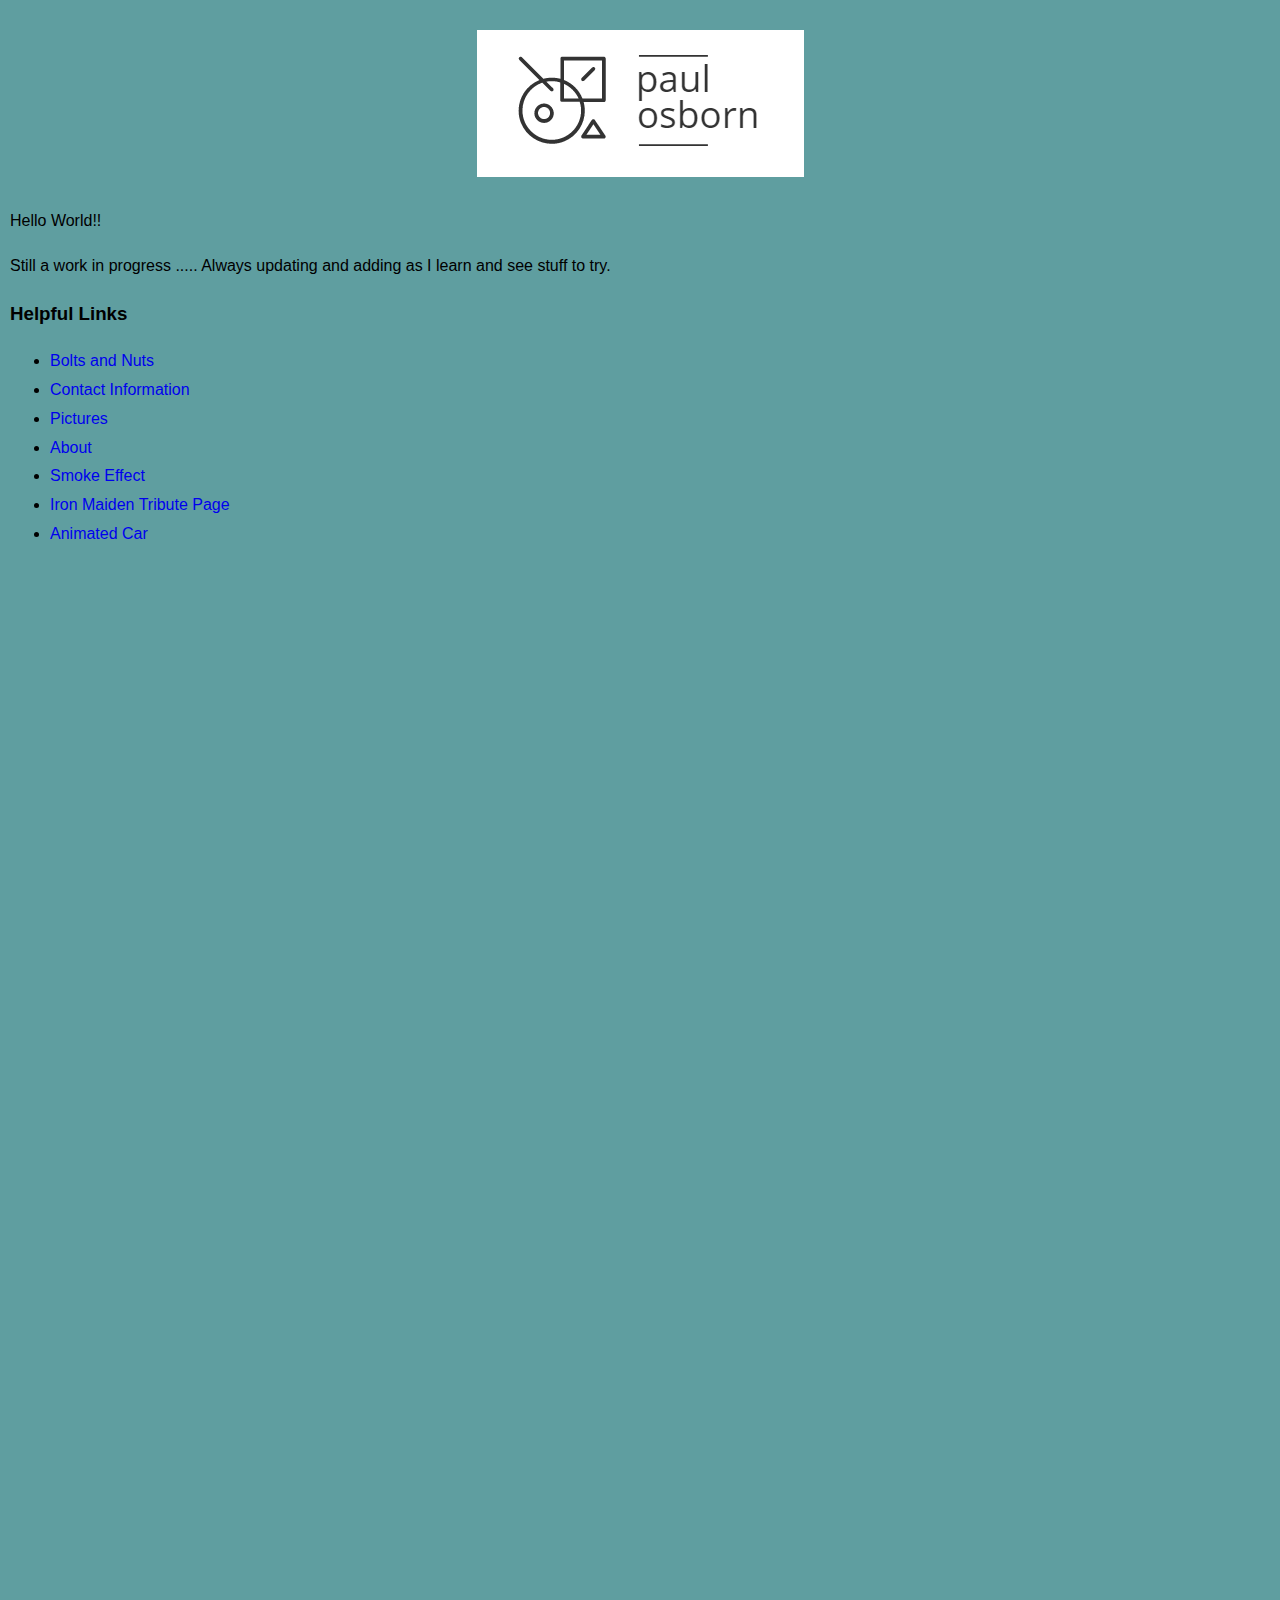
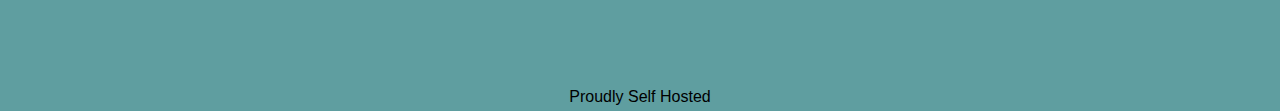
<file: index.html>
<!DOCTYPE html>
<html lang="en">
	<head> 
		<meta charset="utf-8">
		<title>Paul's Web Page</title>
		<link rel="stylesheet" href="css/main.css" />
	</head>
	 <body>
			<audio autoplay loop>
			<source src="/audio/Elevator_Music.mp3" type="audio/mpeg">
			</audio>
				<div class="title">
					<H1><img src="paulosbornlogo.png" alt=""></H1>
				</div>	 
				  	<div class="content">
						  
							<p>Hello World!!</p>
							Still a work in progress .....
							Always updating and adding as I learn and see stuff to try.<br>
						</div>
						<div class="links">
						<p><H3>Helpful Links</H3></p>
							<ul>
								<li> <a href="Bolt_Information.html">Bolts and Nuts</a> </li>
								<li> <a href="contact.html">Contact Information</a> </li>
								<li> <a href="picture.html">Pictures</a></li>
								<li> <a href="about.html">About</a></li>
								<li><a href="smoke.html">Smoke Effect</a></li>
								<li><a href="/maidentribute/legacyofthebeast.jpg">Iron Maiden Tribute Page</a></li>
								<li><a href="/Car_Animation/index.html">Animated Car</a></li>
							</ul>
					</div>
					<div class="footer">
						Proudly Self Hosted
					</div>
		</body>
</html>
</file>
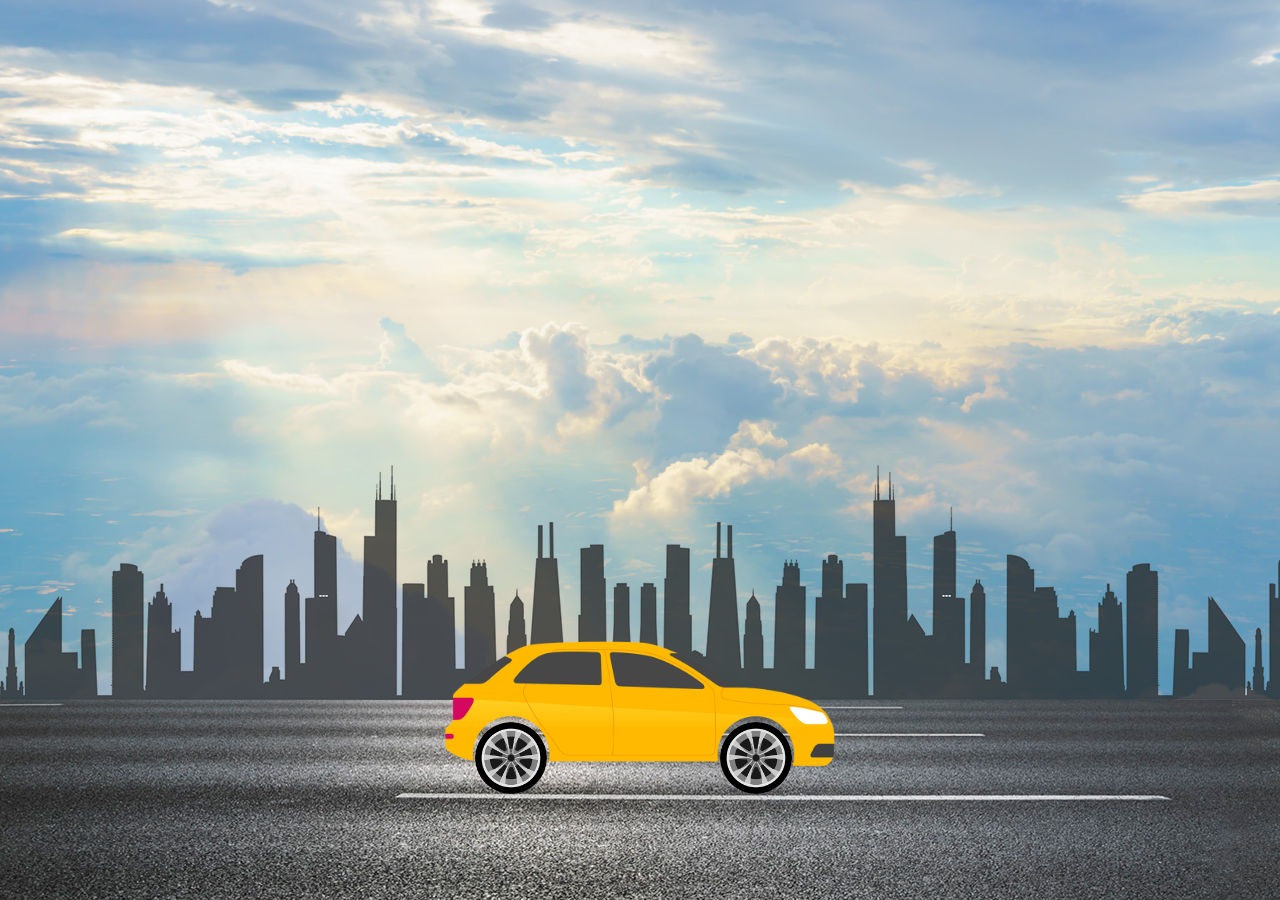
<file: Car_Animation/index.html>
<!DOCTYPE html>
<html lang="en">
<head>
    <meta charset="UTF-8">
    <meta name="viewport" content="width=device-width, initial-scale=1.0">
    <meta http-equiv="X-UA-Compatible" content="ie=edge">
    <link rel="stylesheet" href="style.css">
    <title>Running Car Animation</title>
</head>
<body>
    <div class="hero">
        <div class="highway"></div>
        <div class="city"></div>
        <div class="car">
            <img src="img/car.png">
        </div>
        <div class="wheel">
            <img src="img/wheel.png" class="back-wheel">
            <img src="img/wheel.png" class="front-wheel">
        </div>
    </div>


</body>
</html>
</file>
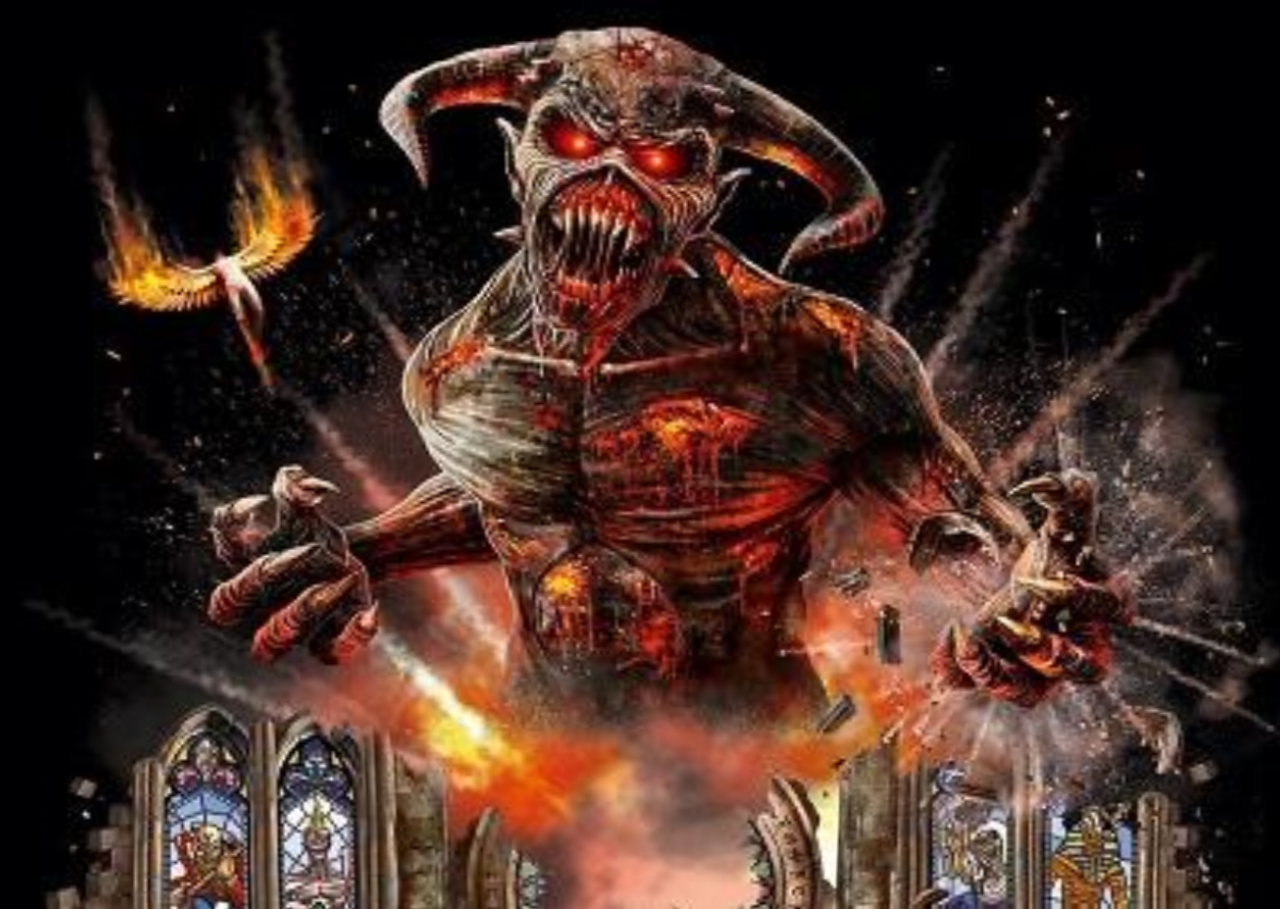
<file: maidentribute/index.html>
<!DOCTYPE html>
<html>
  <head>
    <meta charset="UTF-8" />
    <link rel="stylesheet" href="styles.css" />
    <title>Iron Maiden Collage</title>
  </head>
  <body>
    <script src="pixi.min.js"></script>
    <script>
      var app;
      function initPixi() {
        app = new PIXI.Application({
          width: window.innerWidth,
          height: window.innerHeight
        });
        document.body.appendChild(app.view);
        var image = new PIXI.Sprite.from('legacyofthebeast.jpg');
        image.width = window.innerWidth;
        image.height = window.innerHeight;
        app.stage.addChild(image);
        displacementSprite = new PIXI.Sprite.from('cloud.png');
        displacementFilter = new PIXI.filters.DisplacementFilter(
          displacementSprite
        );
        displacementSprite.texture.baseTexture.wrapMode =
          PIXI.WRAP_MODES.REPEAT;
        app.stage.addChild(displacementSprite);
        app.stage.filters = [displacementFilter];
        app.renderer.view.style.transform = 'scale(1.02)';
        displacementSprite.scale.x = 6;
        displacementSprite.scale.y = 6;
        animate();
      }
      function animate() {
        displacementSprite.x += 10;
        displacementSprite.y += 4;
        requestAnimationFrame(animate);
      }
      initPixi();
    </script>
  </body>
</html>
</file>
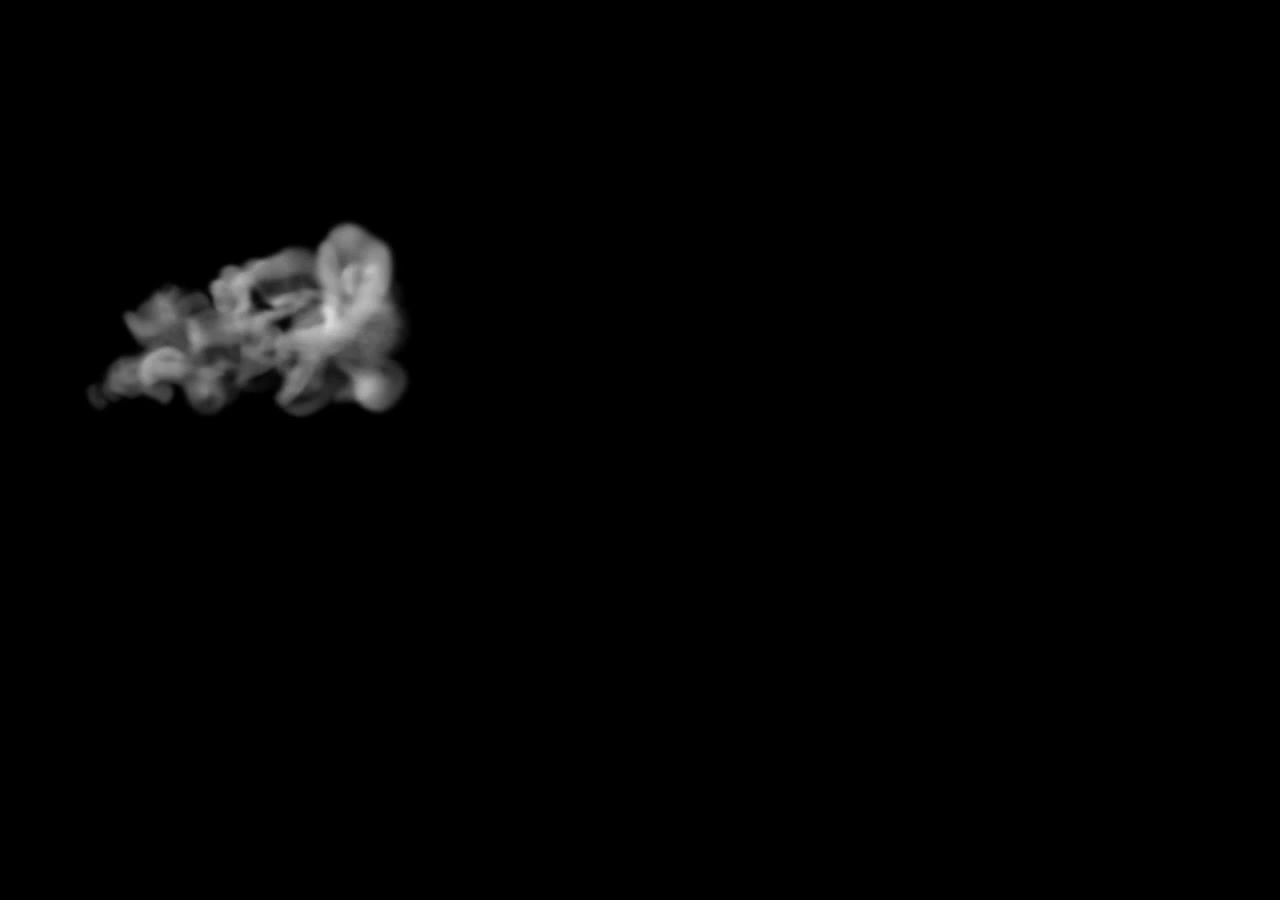
<file: smoke_name/index.html>
<!DOCTYPE html>
<html lang="en">
  <head>
    <meta charset="UTF-8" />
    <meta name="viewport" content="width=device-width, initial-scale=1.0" />
    <meta http-equiv="X-UA-Compatible" content="ie=edge" />
    <title>Text Reveal Animation Effect</title>
    <link rel="stylesheet" type="text/css" href="style.css" />
  </head>
  <body>
    <section>
      <video src="smoke.mp4" autoplay muted></video>
      <h1>
        <span>K</span>
        <span>I</span>
        <span>M</span>
        <span>B</span>
        <span>E</span>
        <span>R</span>
        <span>L</span>
        <span>Y</span>
      </h1>
    </section>
  </body>
</html>
</file>
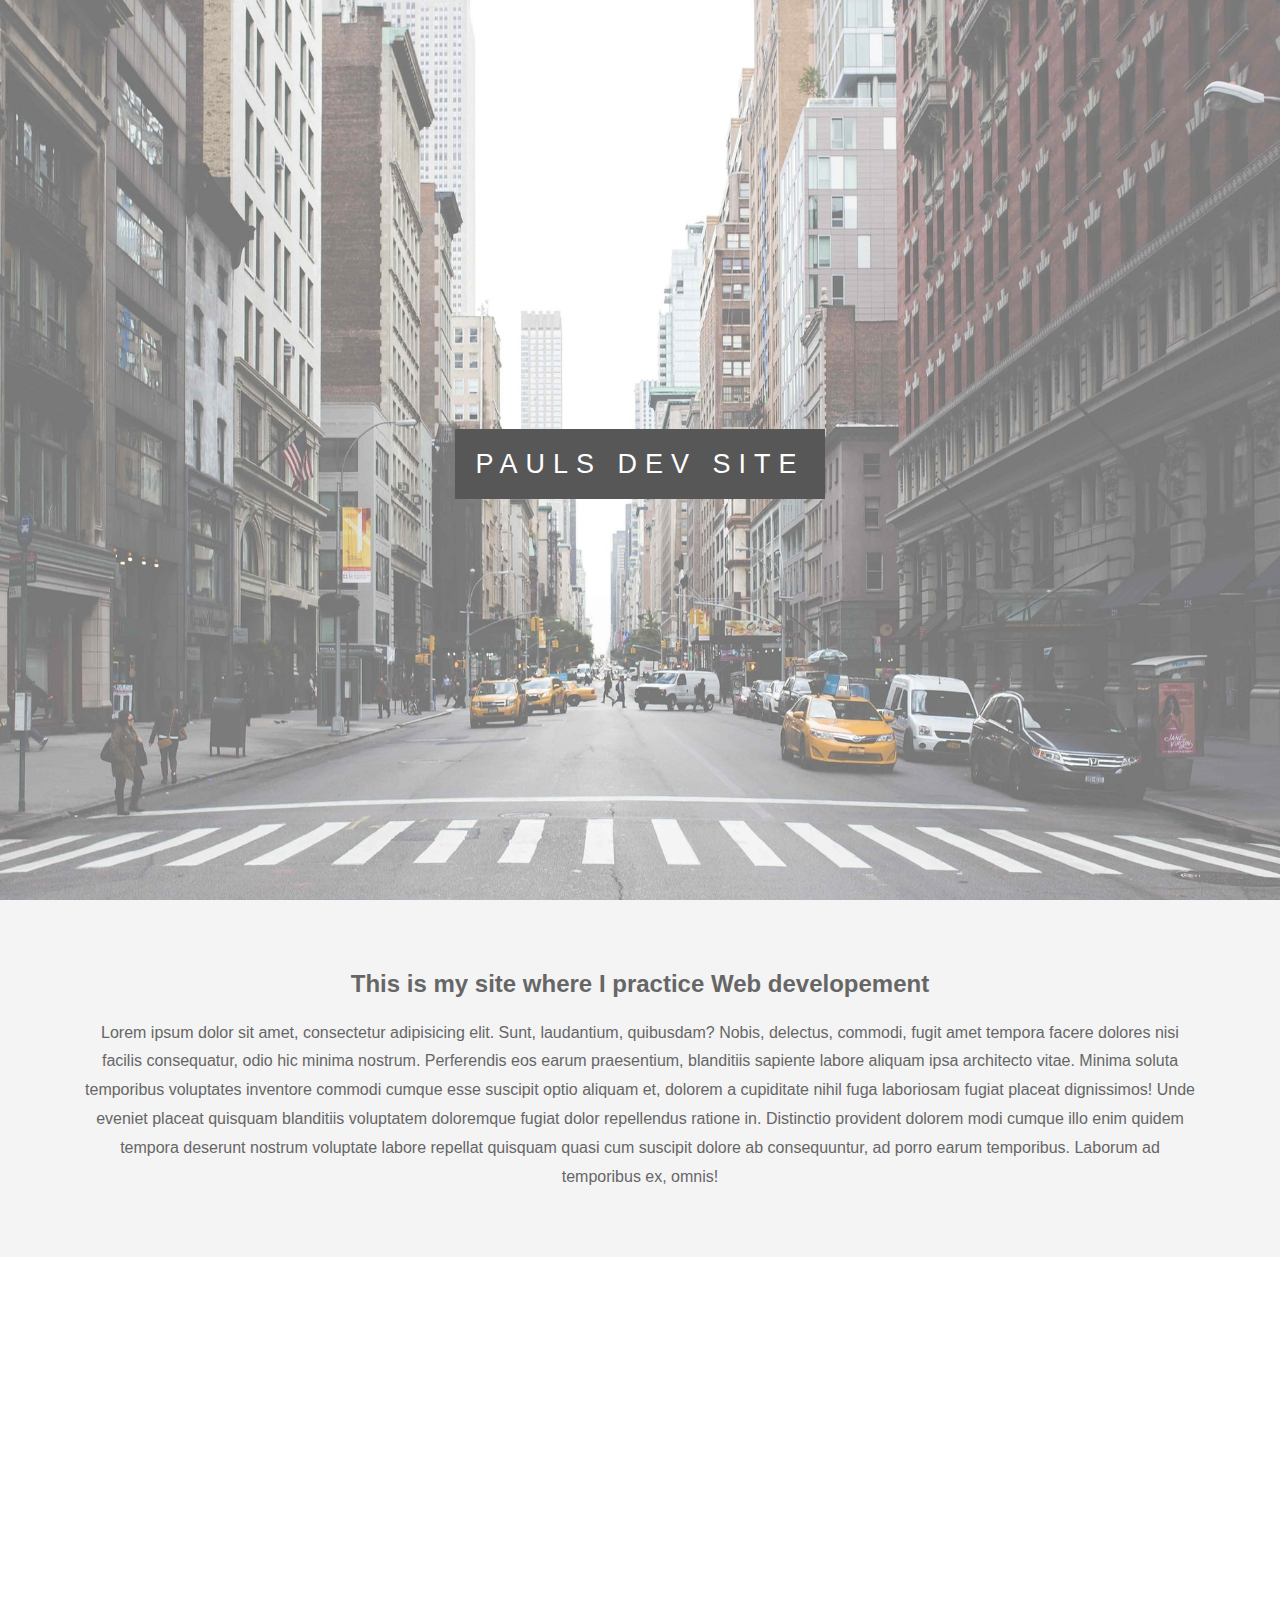
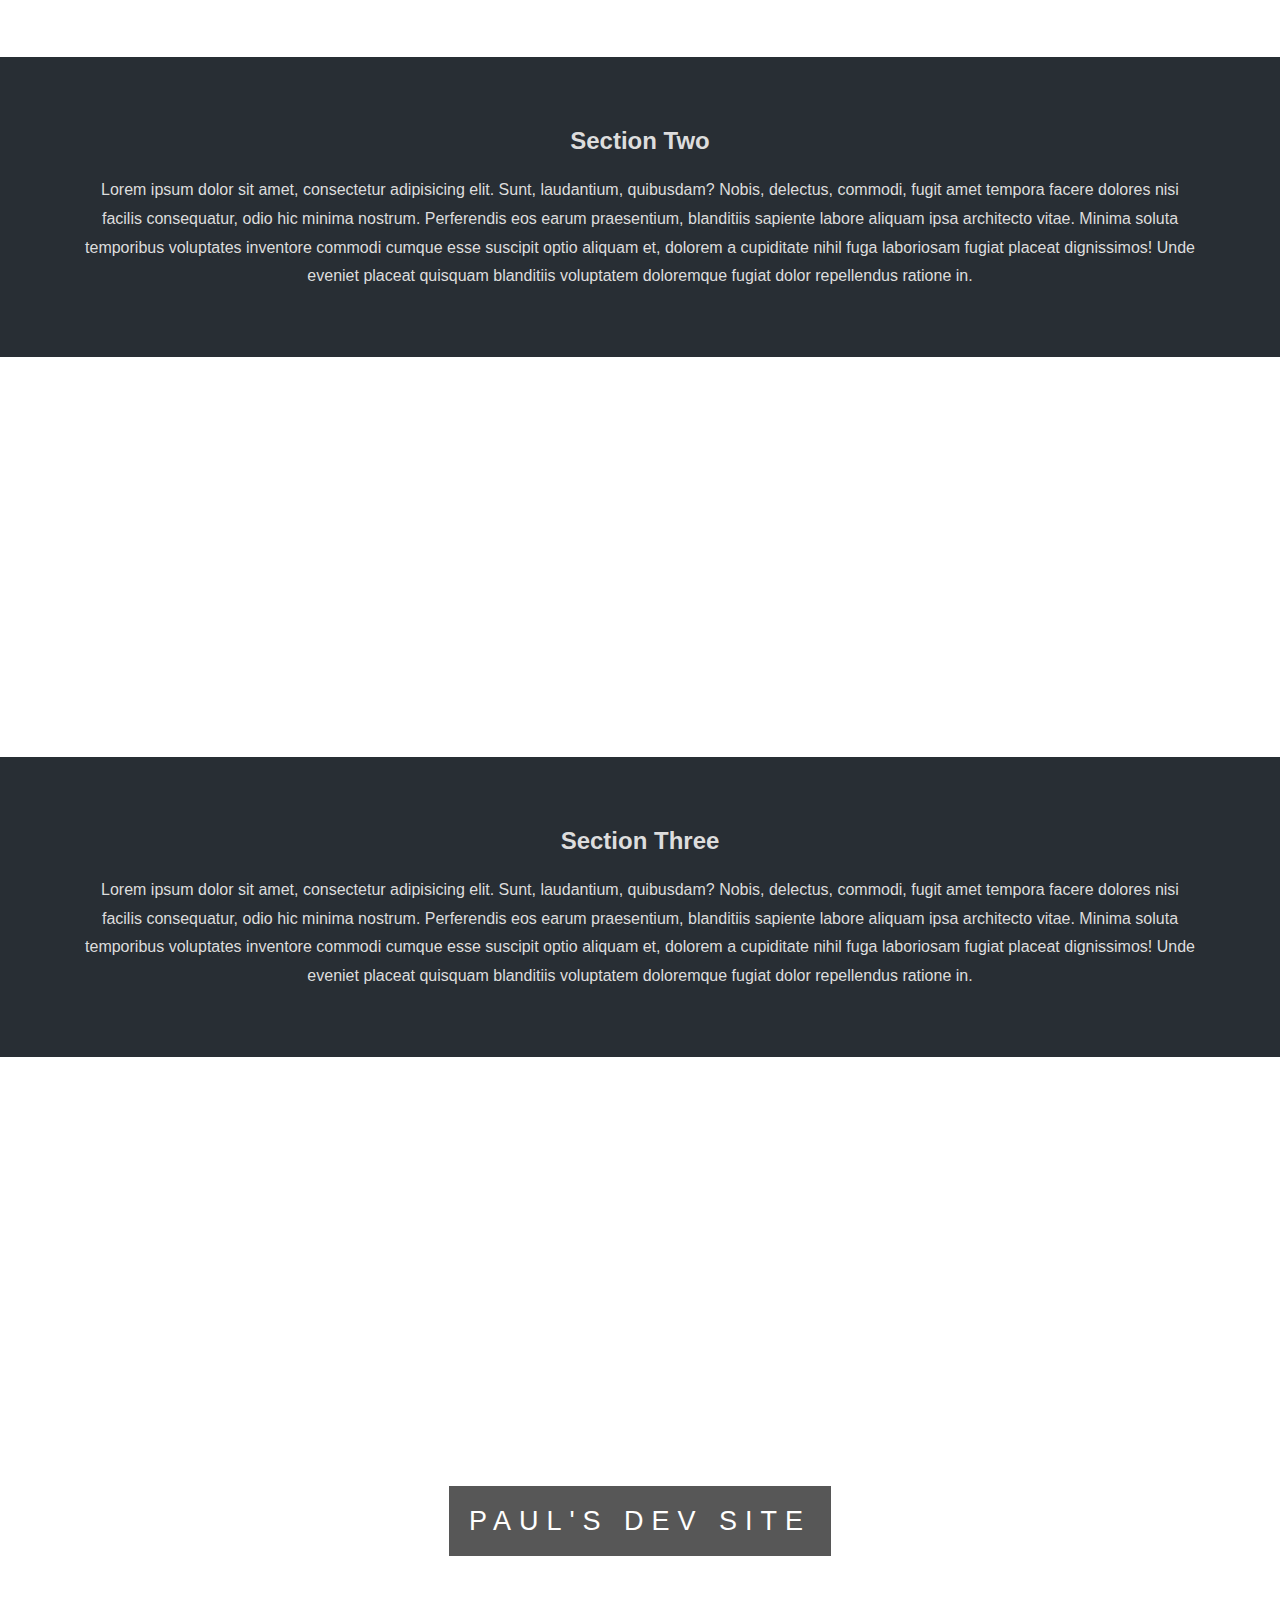
<file: about.html>
<!DOCTYPE html>
<html lang="en">
  <head>
    <meta charset="UTF-8" />
    <meta name="viewport" content="width=device-width, initial-scale=1.0" />
    <meta http-equiv="X-UA-Compatible" content="ie=edge" />
    <title>Pauls Dev Site</title>
    <link rel="stylesheet" href="css/style.css" />
  </head>
  <body>
    <audio autoplay loop>
      <source src="/audio/Elevator_Music.mp3" type="audio/mpeg" />
    </audio>
    <div class="pimg1">
      <div class="ptext">
        <span class="border">
          Pauls Dev Site
        </span>
      </div>
    </div>

    <section class="section section-light">
      <h2>This is my site where I practice Web developement</h2>
      <p>
        Lorem ipsum dolor sit amet, consectetur adipisicing elit. Sunt,
        laudantium, quibusdam? Nobis, delectus, commodi, fugit amet tempora
        facere dolores nisi facilis consequatur, odio hic minima nostrum.
        Perferendis eos earum praesentium, blanditiis sapiente labore aliquam
        ipsa architecto vitae. Minima soluta temporibus voluptates inventore
        commodi cumque esse suscipit optio aliquam et, dolorem a cupiditate
        nihil fuga laboriosam fugiat placeat dignissimos! Unde eveniet placeat
        quisquam blanditiis voluptatem doloremque fugiat dolor repellendus
        ratione in. Distinctio provident dolorem modi cumque illo enim quidem
        tempora deserunt nostrum voluptate labore repellat quisquam quasi cum
        suscipit dolore ab consequuntur, ad porro earum temporibus. Laborum ad
        temporibus ex, omnis!
      </p>
    </section>

    <div class="pimg2">
      <div class="ptext">
        <span class="border trans">
          Image Two Text
        </span>
      </div>
    </div>

    <section class="section section-dark">
      <h2>Section Two</h2>
      <p>
        Lorem ipsum dolor sit amet, consectetur adipisicing elit. Sunt,
        laudantium, quibusdam? Nobis, delectus, commodi, fugit amet tempora
        facere dolores nisi facilis consequatur, odio hic minima nostrum.
        Perferendis eos earum praesentium, blanditiis sapiente labore aliquam
        ipsa architecto vitae. Minima soluta temporibus voluptates inventore
        commodi cumque esse suscipit optio aliquam et, dolorem a cupiditate
        nihil fuga laboriosam fugiat placeat dignissimos! Unde eveniet placeat
        quisquam blanditiis voluptatem doloremque fugiat dolor repellendus
        ratione in.
      </p>
    </section>

    <div class="pimg3">
      <div class="ptext">
        <span class="border trans">
          Image Three Text
        </span>
      </div>
    </div>

    <section class="section section-dark">
      <h2>Section Three</h2>
      <p>
        Lorem ipsum dolor sit amet, consectetur adipisicing elit. Sunt,
        laudantium, quibusdam? Nobis, delectus, commodi, fugit amet tempora
        facere dolores nisi facilis consequatur, odio hic minima nostrum.
        Perferendis eos earum praesentium, blanditiis sapiente labore aliquam
        ipsa architecto vitae. Minima soluta temporibus voluptates inventore
        commodi cumque esse suscipit optio aliquam et, dolorem a cupiditate
        nihil fuga laboriosam fugiat placeat dignissimos! Unde eveniet placeat
        quisquam blanditiis voluptatem doloremque fugiat dolor repellendus
        ratione in.
      </p>
    </section>

    <div class="pimg1">
      <div class="ptext">
        <span class="border">
          Paul's Dev Site
        </span>
      </div>
    </div>
  </body>
</html>
</file>
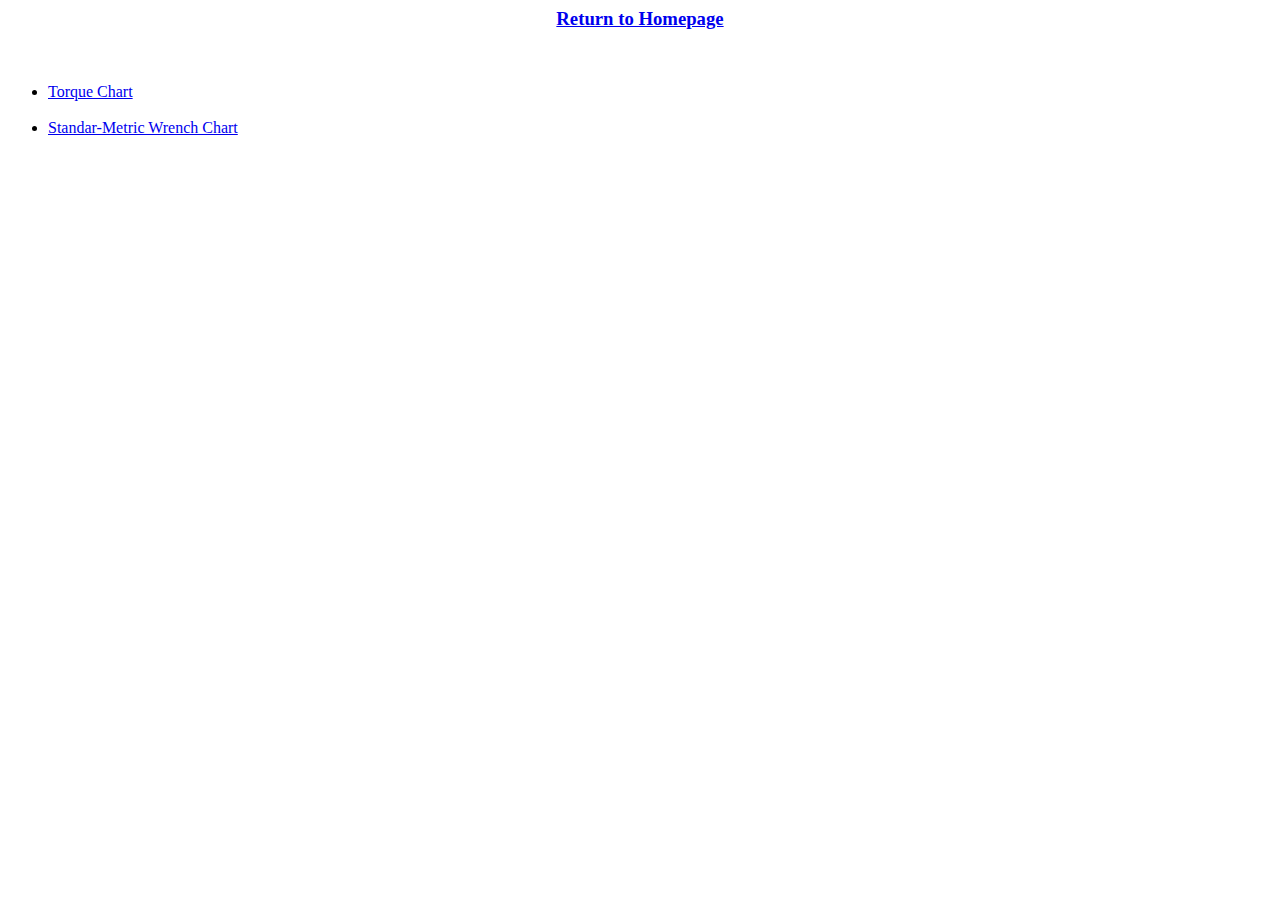
<file: Bolt_Information.html>
<html/>
	<body>
	<a href="index.html" style="text-align: center;"><h3>Return to Homepage</h1></a> <br>
		<ul>
			<li><a href="/boltjunk/Torque-Tension Reference Guide.pdf">Torque Chart</a></li><br>
			<li><a href="/boltjunk/standard-metricwrenchchart.pdf">Standar-Metric Wrench Chart</a></li>
		</ul>
	</body>
</html>
</file>
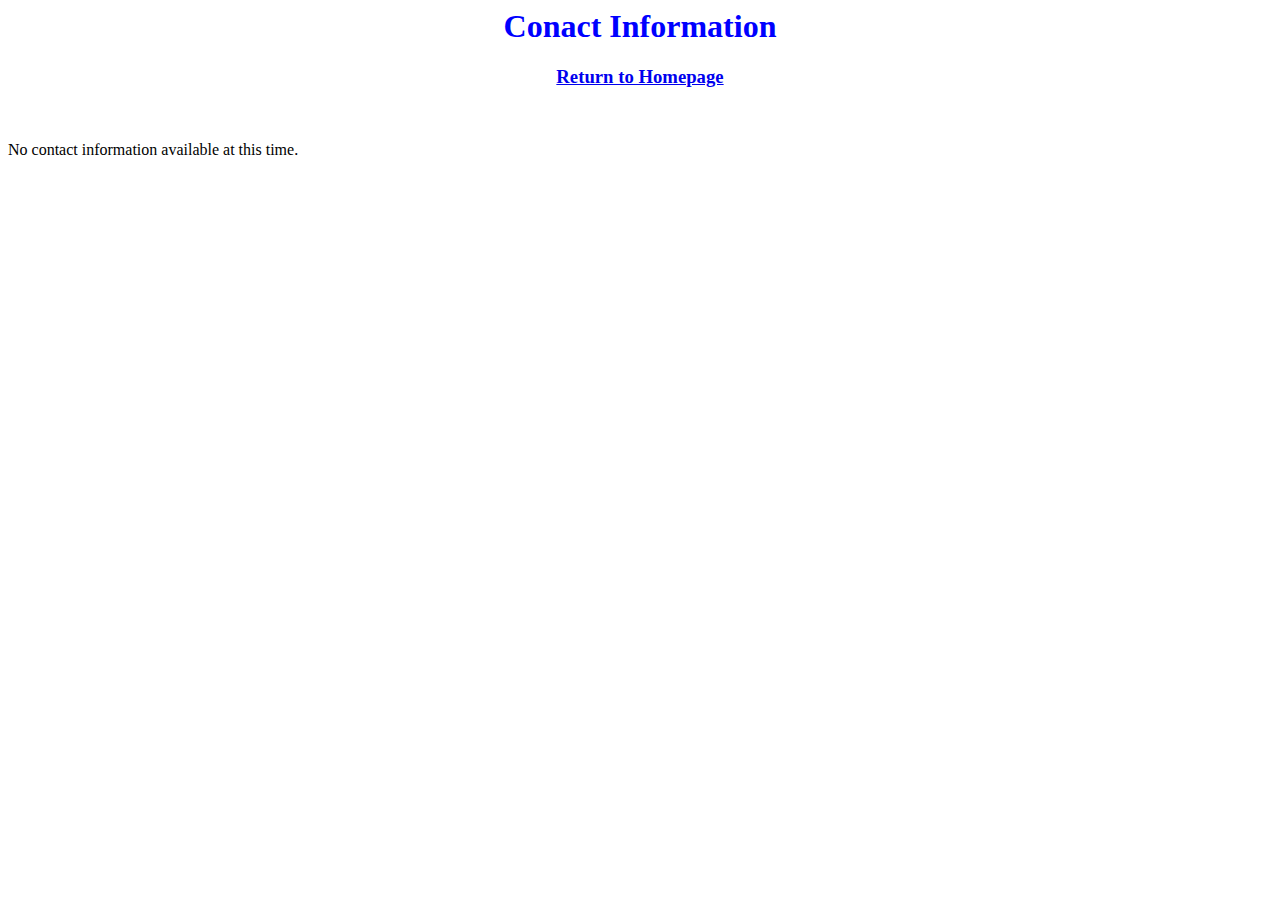
<file: contact.html>
<html>
	<header><title>Contact Information</title>
	</header>
	<body>
	 <h1 style="text-align: center; color: blue">Conact Information</h1>
	 <a href="index.html" style="text-align: center;"><h3>Return to Homepage</h3></a><br>
	 <p>
	 No contact information available at this time.
     </p>
	</body>
</html>
</file>
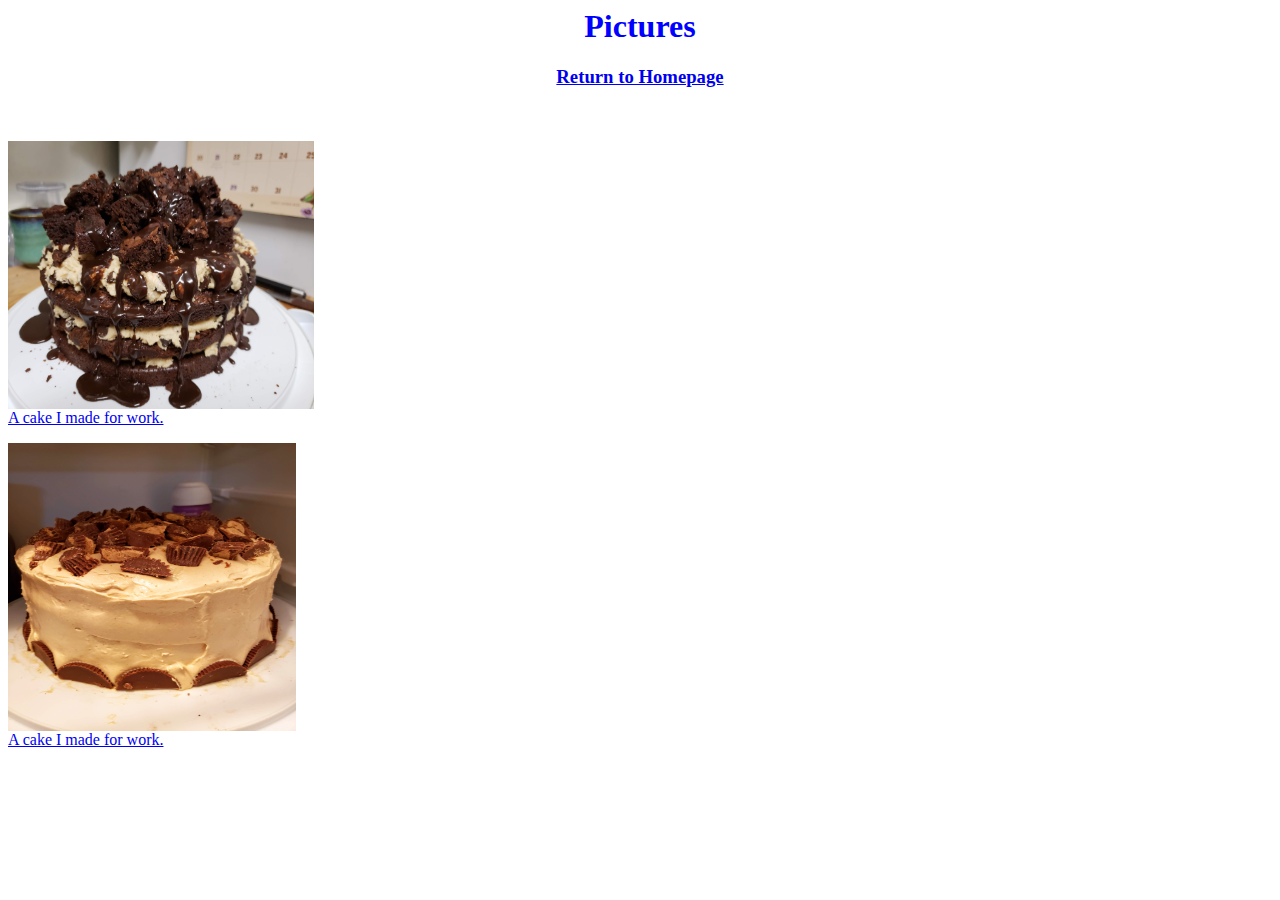
<file: picture.html>
<html>
	<head><title>Pictures</title></head>
	<body>
	<h1 style="text-align: center; color:blue">Pictures</h1>
	<a href="index.html" style="text-align: center;"><h3>Return to Homepage</h1></a> <br>
	
		<p>
		<img src="/pics/cookie_brownie_cake.jpg" height="268" width="306"><br>
		<a href="/pics/cookie_brownie_cake.jpg">A cake I made for work.</a>
		</p>
		<p>
		<img src="/pics/peanutbutter_chocolate_cake.jpg" height="288" width="288"><br>
		<a href="/pics/peanutbutter_chocolate_cake.jpg">A cake I made for work.</a>
		</p>

	</body>
</file>
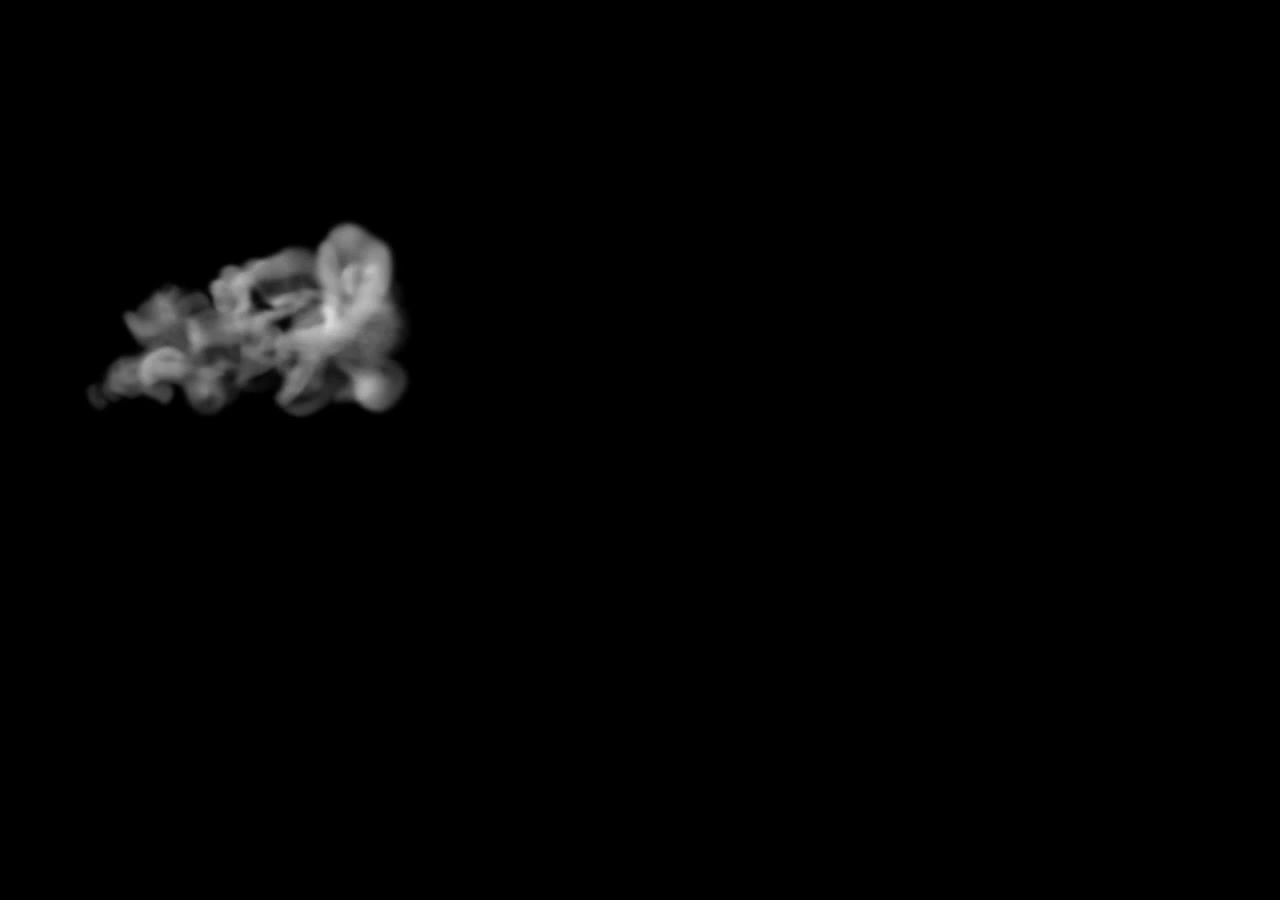
<file: smoke.html>
<!DOCTYPE html>
<html lang="en">
  <head>
    <meta charset="UTF-8" />
    <meta name="viewport" content="width=device-width, initial-scale=1.0" />
    <meta http-equiv="X-UA-Compatible" content="ie=edge" />
    <title>Smoke Effect</title>
    <link rel="stylesheet" type="text/css" href="2style.css" />
  </head>
  <body>
    <section>
      <video src="smoke.mp4" autoplay muted></video>
      <h1>
        <span>K</span>
        <span>I</span>
        <span>M</span>
        <span>B</span>
        <span>E</span>
        <span>R</span>
        <span>L</span>
        <span>Y</span>
      </h1>
    </section>
  </body>
</html>
</file>
<file: css/main.css>
body {
  height: 100vh;
  margin: 10px;
  font-size: 16px;
  font-family: 'Lato', sans-serif;
  font-weight: 400;
  line-height: 1.8em;
  background-color: cadetblue;
}
h1 {
  text-align: center;
  font-size: 45px;
}
a  {
  text-decoration: none;
}

.footer {
  margin-block-start: 90%;

  text-align: center;
}
</file>
<file: Car_Animation/style.css>
* {
    margin: 0;
    padding: 0;
}

.hero   {
    height: 100vh;
    width: 100%;
    background-image: url(img/sky.jpg);
    background-size: cover;
    background-position: center;
    position: relative;
    overflow-x: hidden;
}
.highway {
    height: 200px;
    width: 500%;
    display: block;
    background-image: url(img/road.jpg);
    position: absolute;
    bottom: 0;
    left: 0;
    right: 0;
    z-index: 1;
    background-repeat: repeat-x;
    animation: highway 5s linear infinite;
}
@keyframes highway {
    100%{transform: translateX(-1400px);}
}
.city {
    height: 250px;
    width: 500%;
    background-image: url(img/city.png);
    position: absolute;
    bottom: 200px;
    left: 0;
    right: 0;
    display: block;
    z-index: 1;
    background-repeat: repeat-x;
    animation: city 20s linear infinite;
}
@keyframes city {
    100%{transform: translateX(-1400px);}
}
.car {
    width: 400px;
    left: 50%;
    bottom: 100px;
    transform: translateX(-50%);
    position: absolute;
    z-index: 2;
}
.car img {
    width: 100%;
    animation: car 1s linear infinite;
}
@keyframes car {
    100%{transform: translateY(-1px);}
    50%{transform: translateY(1px);}
    0%{transform: translateY(-1px);}
}
.wheel {
    left: 50%;
    bottom: 178px;
    transform: translateX(-50%);
    position: absolute;
    z-index: 2;
}
.wheel img {
    width: 72px;
    height: 72px;
    animation: wheel 1s linear infinite;
}
.back-wheel {
    left: -165px;
    position: absolute;
}
.front-wheel {
     left:80px;
     position: absolute;
}
@keyframes wheel {
    100%{transform: rotate(360deg);}
}
</file>
<file: maidentribute/styles.css>
body {
  margin: 0;
  overflow: hidden;
}
</file>
<file: smoke_name/style.css>
body {
  margin: 0;
  padding: 0;
}
section {
  height: 100vh;
  background: #000;
}
section:before {
  content: '';
  position: absolute;
  top: 0;
  left: 0;
  width: 100%;
  height: 100%;

  pointer-events: none;
}
video {
  object-fit: cover;
}
h1 {
  margin: 0;
  padding: 0;
  position: absolute;
  top: 50%;
  transform: translateY(-50%);
  width: 100%;
  text-align: center;
  /* color: #fff; */
  font-size: 5em;
  font-family: sans-serif;
  letter-spacing: 0.2em;
}
h1 span {
  opacity: 0;
  display: inline-block;
  animation: animate 1s linear forwards;
}
@keyframes animate {
  0% {
    opacity: 0;
    transform: rotateY(90deg);
    filter: blur(10px);
  }
  100% {
    opacity: 1;
    transform: rotateY(0deg);
    filter: blur(0);
  }
}

h1 span:nth-child(1) {
  color: antiquewhite;
  animation-delay: 1s;
}
h1 span:nth-child(2) {
  color: rebeccapurple;
  animation-delay: 2s;
}
h1 span:nth-child(3) {
  color: firebrick;
  animation-delay: 2.5s;
}
h1 span:nth-child(4) {
  color: crimson;
  animation-delay: 3s;
}
h1 span:nth-child(5) {
  color: chartreuse;
  animation-delay: 3.5s;
}
h1 span:nth-child(6) {
  color: coral;
  animation-delay: 3.75s;
}
h1 span:nth-child(7) {
  color: azure;
  animation-delay: 4s;
}
h1 span:nth-child(8) {
  color: blueviolet;
  animation-delay: 4.5s;
}
</file>
<file: css/style.css>
body, html{
  height:100%;
  margin:0;
  font-size:16px;
  font-family:"Lato", sans-serif;
  font-weight:400;
  line-height:1.8em;
  color:#666;
}

.pimg1, .pimg2, .pimg3{
  position:relative;
  opacity:0.70;
  background-position:center;
  background-size:cover;
  background-repeat:no-repeat;

  /*
    fixed = parallax
    scroll = normal
  */
  background-attachment:fixed;
}

.pimg1{
  background-image:url('../img/image1.jpg');
  min-height:100%;
}

.pimg2{
  background-image:url('../img/image2.jpg');
  min-height:400px;
}

.pimg3{
  background-image:url('../img/image3.jpg');
  min-height:400px;
}

.section{
  text-align:center;
  padding:50px 80px;
}

.section-light{
  background-color:#f4f4f4;
  color:#666;
}

.section-dark{
  background-color:#282e34;
  color:#ddd;
}

.ptext{
  position:absolute;
  top:50%;
  width:100%;
  text-align:center;
  color:#000;
  font-size:27px;
  letter-spacing:8px;
  text-transform:uppercase;
}

.ptext .border{
  background-color:#111;
  color:#fff;
  padding:20px;
}

.ptext .border.trans{
  background-color:transparent;
}

@media(max-width:568px){
  .pimg1, .pimg2, .pimg3{
    background-attachment:scroll;
  }
}
</file>
<file: 2style.css>
body {
  margin: 0;
  padding: 0;
}
section {
  height: 100vh;
  background: #000;
}
section:before {
  content: '';
  position: absolute;
  top: 0;
  left: 0;
  width: 100%;
  height: 100%;

  pointer-events: none;
}
video {
  object-fit: cover;
}
h1 {
  margin: 0;
  padding: 0;
  position: absolute;
  top: 50%;
  transform: translateY(-50%);
  width: 100%;
  text-align: center;
  /* color: #fff; */
  font-size: 5em;
  font-family: sans-serif;
  letter-spacing: 0.2em;
}
h1 span {
  opacity: 0;
  display: inline-block;
  animation: animate 1s linear forwards;
}
@keyframes animate {
  0% {
    opacity: 0;
    transform: rotateY(90deg);
    filter: blur(10px);
  }
  100% {
    opacity: 1;
    transform: rotateY(0deg);
    filter: blur(0);
  }
}

h1 span:nth-child(1) {
  color: burlywood;
  animation-delay: 1s;
}
h1 span:nth-child(2) {
  color: rebeccapurple;
  animation-delay: 2s;
}
h1 span:nth-child(3) {
  color: firebrick;
  animation-delay: 2.5s;
}
h1 span:nth-child(4) {
  color: crimson;
  animation-delay: 3s;
}
h1 span:nth-child(5) {
  color: chartreuse;
  animation-delay: 3.5s;
}
h1 span:nth-child(6) {
  color: coral;
  animation-delay: 3.75s;
}
h1 span:nth-child(7) {
  color: fuchsia;
  animation-delay: 4s;
}
h1 span:nth-child(8) {
  color: blueviolet;
  animation-delay: 4.5s;
}
</file>
